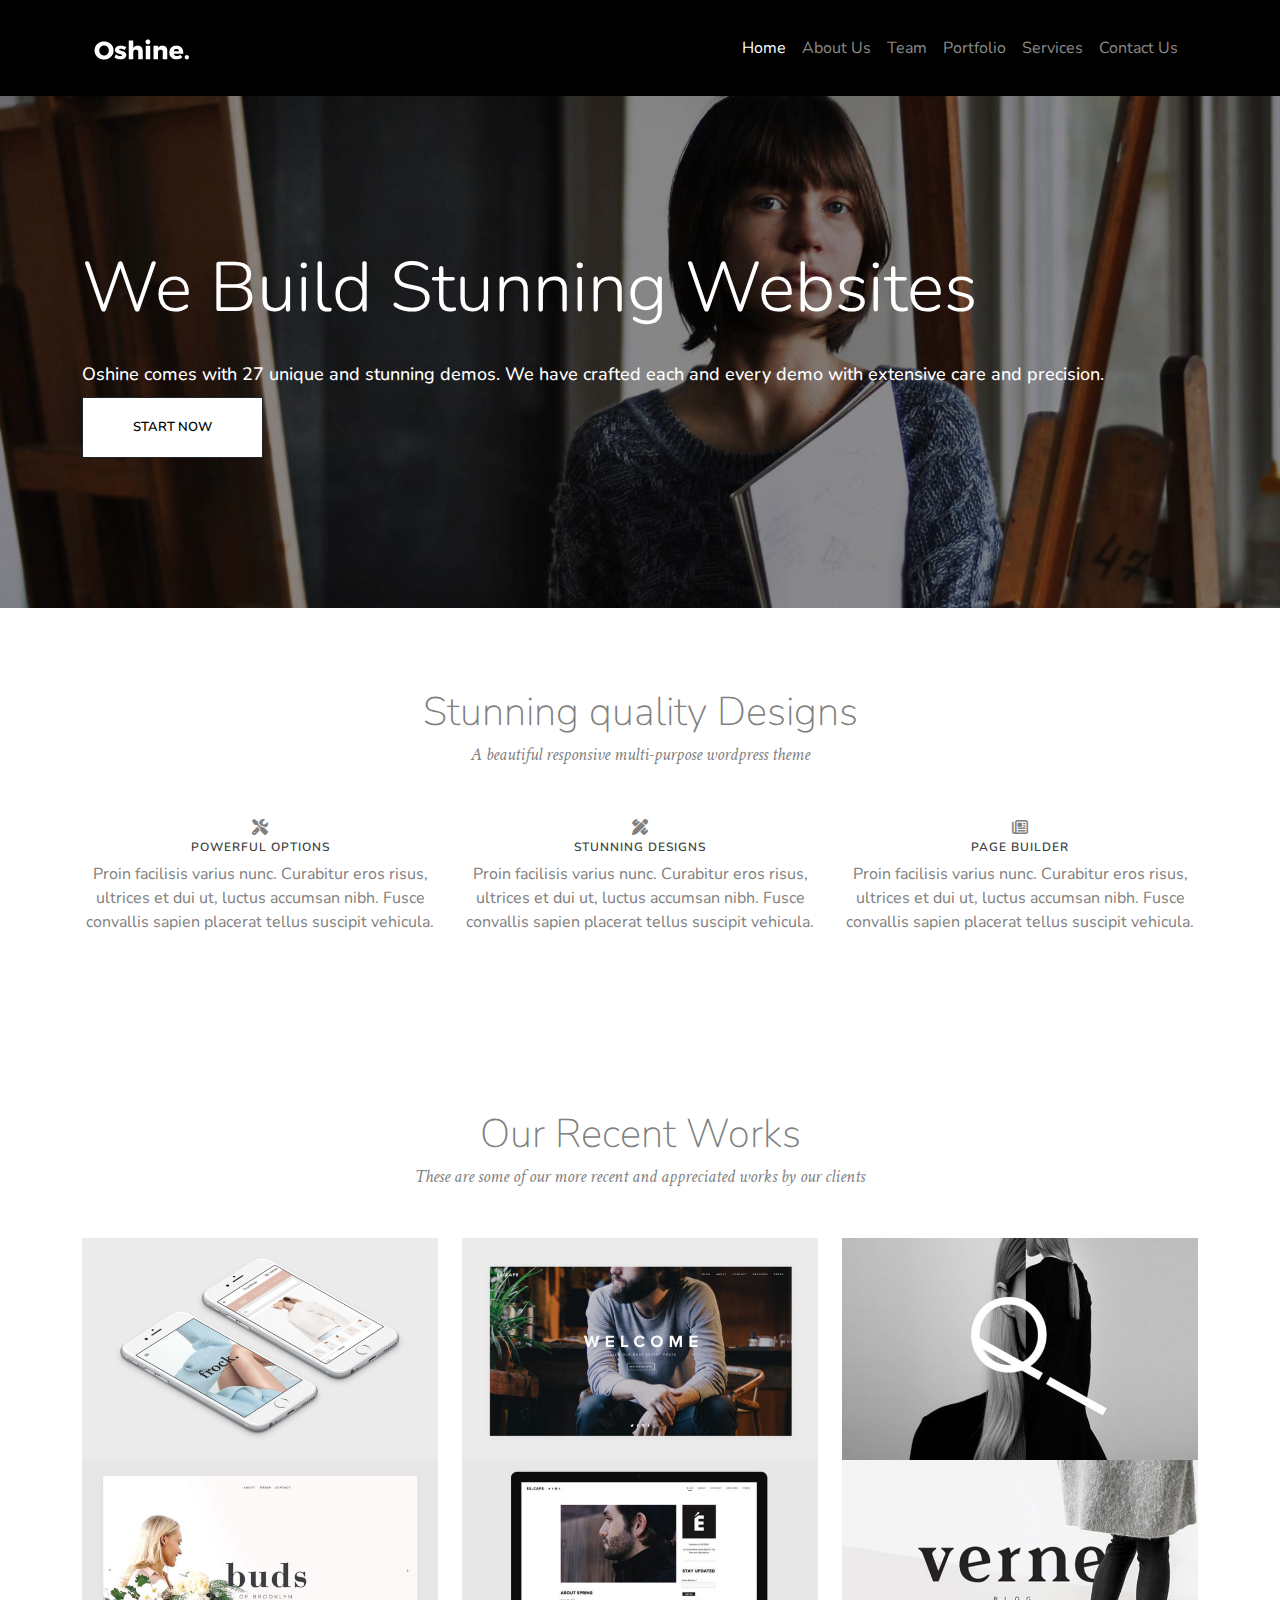
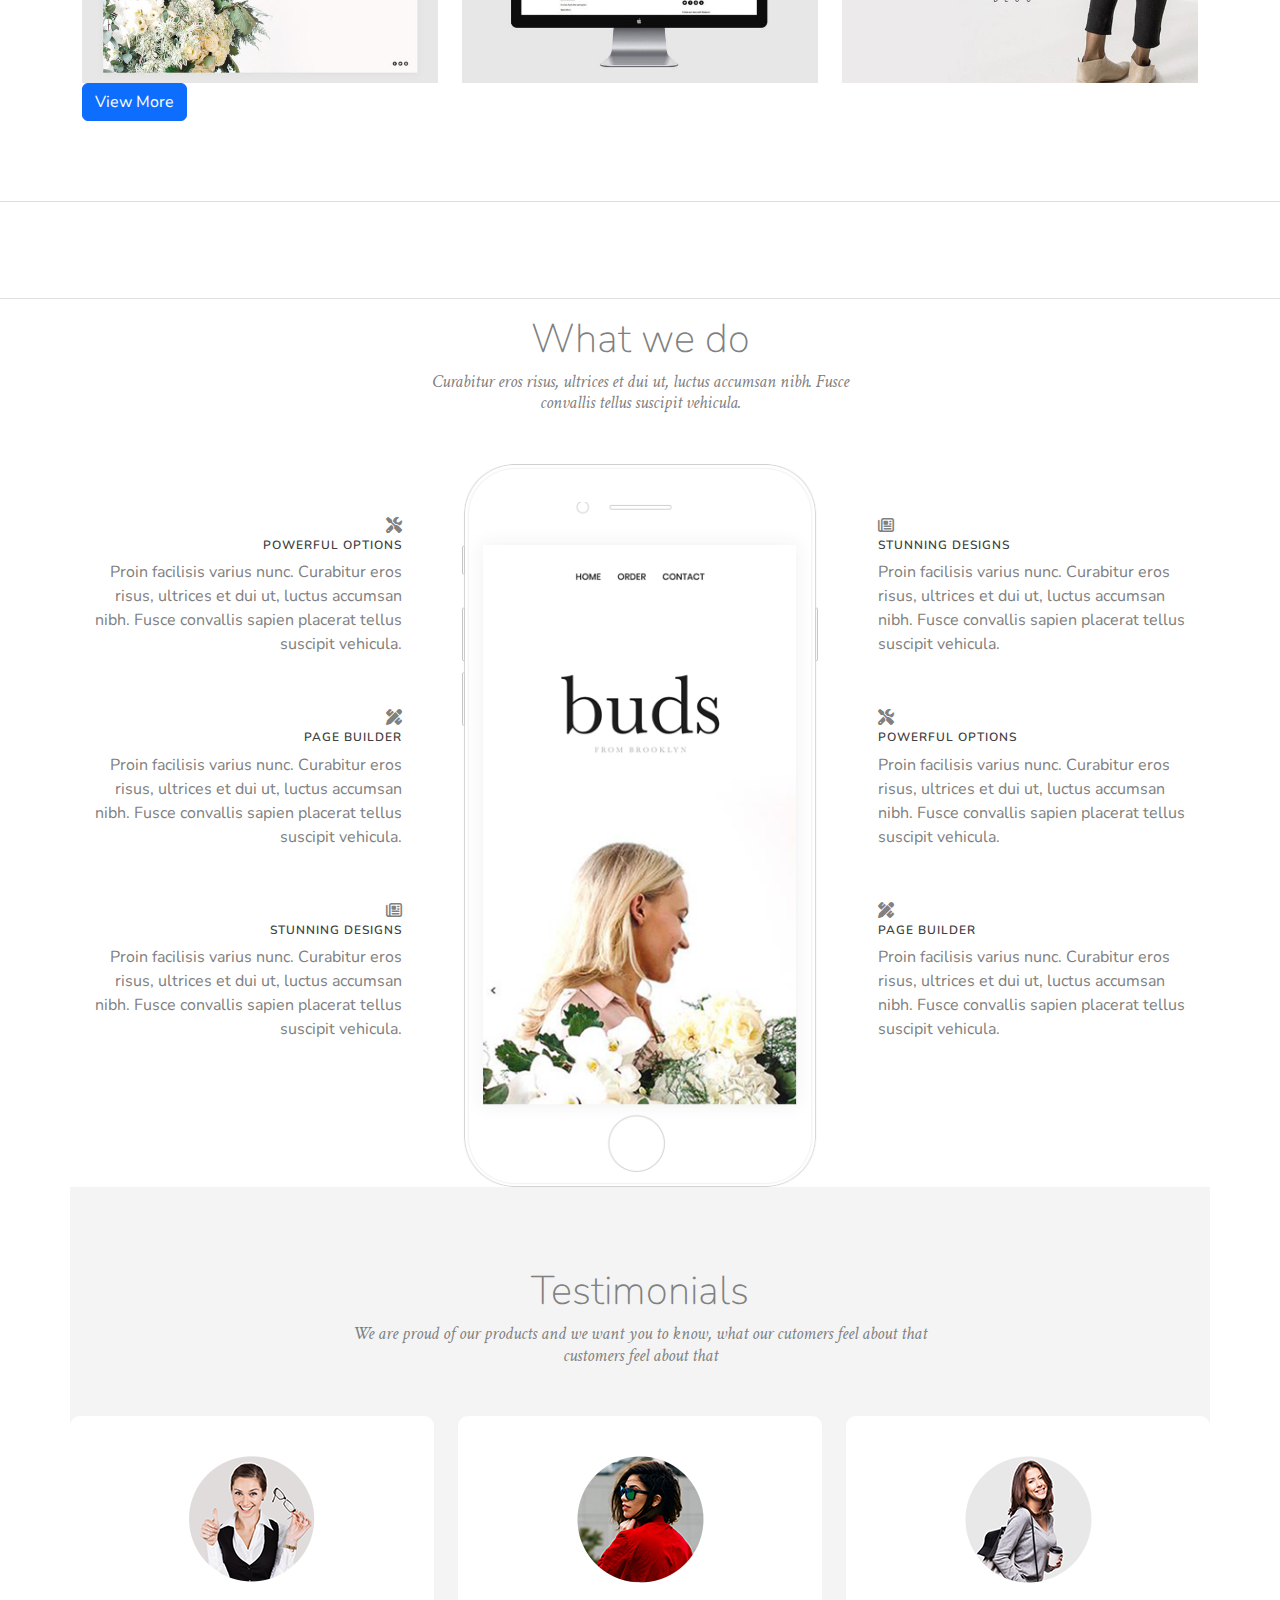
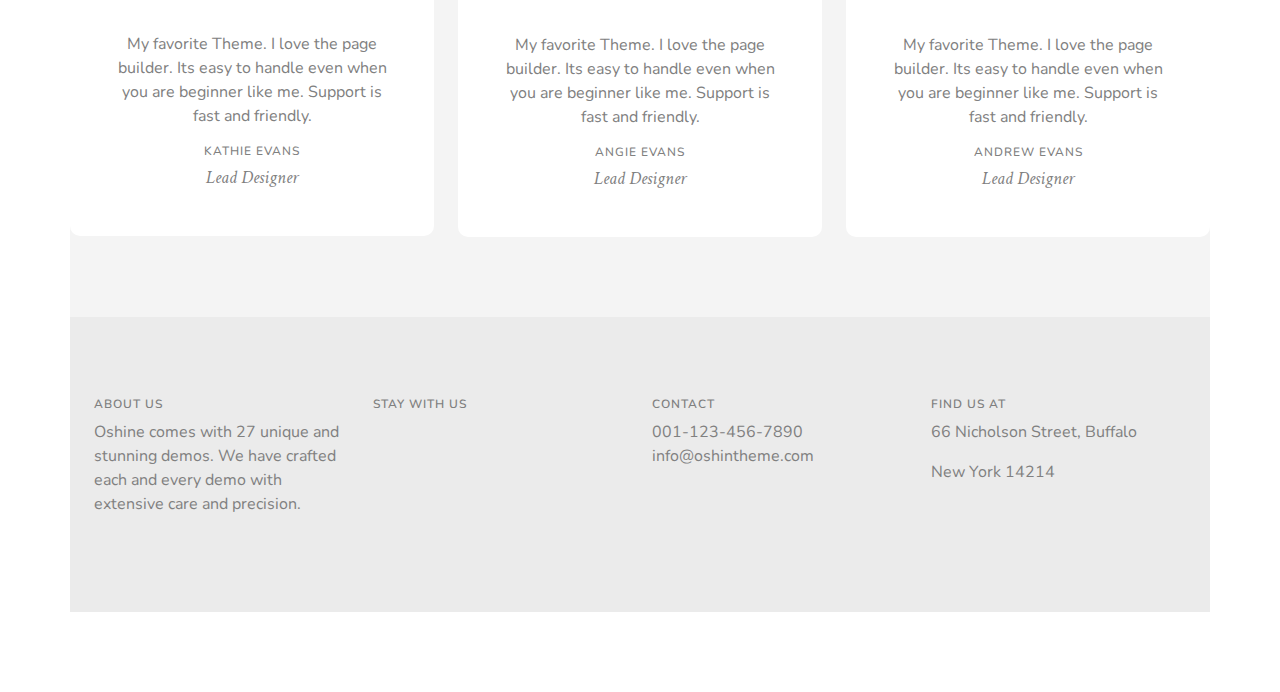
<file: index.html>
<!doctype html>
<html>
<head>
<meta charset="utf-8">
<meta name="viewport" content="width=device-width, initial-scale=1.0">
<title>Home Page - Oshine Web Design Agency</title>
<link href="css/bootstrap.min.css" rel="stylesheet">
<link href="css/bootstrap-custom.css">
<link href="https://cdnjs.cloudflare.com/ajax/libs/font-awesome/6.5.2/css/all.min.css" rel="stylesheet">
<link href="css/style.css" rel="stylesheet">

<meta name="Description" content="sitio web de plantilla HTML para el aprendizaje para creación y desarrollo de páginas web. Encontrá contenido como servicios, equipo de trabajas, ventajas o desventajas.">
<meta name="Keywords" content="web design, plantillas html, aprendizajes de sitios web, crear páginas web, crear páginas web en Honduras, servicios, equipo de trabajo de oshine">	
	
</head>

<body>
	
	<header>
	
    <div class="container">
      <nav class="navbar navbar-expand-lg navbar-dark">
        <div class="container-fluid">
          <a class="navbar-brand" href="#">
            <img src="img/oshine-min-logo-white.png" alt="Logotipo" class="img-fluid">
          </a>
          <button class="navbar-toggler" type="button" data-bs-toggle="collapse" data-bs-target="#navbarSupportedContent" aria-controls="navbarSupportedContent" aria-expanded="false" aria-label="Toggle navigation">
            <span class="navbar-toggler-icon"></span>
          </button>
          <div class="collapse navbar-collapse" id="navbarSupportedContent">
            <ul class="navbar-nav ms-auto mb-2 mb-lg-0">
              <li class="nav-item">
                <a class="nav-link active" aria-current="page" href="index.html">Home</a>
              </li>
              <li class="nav-item">
                <a class="nav-link" href="about-us - Copy.html">About Us</a>
              </li>
              <li class="nav-item">
                <a class="nav-link" href="#">Team</a>
              </li>
              <li class="nav-item">
                <a class="nav-link" href="#">Portfolio</a>
              </li>
              <li class="nav-item">
                <a class="nav-link" href="#">Services</a>
              </li>
              <li class="nav-item">
                <a class="nav-link" href="contact-us.html">Contact Us</a>
              </li>
            </ul>
          </div>
        </div>
      </nav>
    </div>
  </header>
	
	<section id="hero">
		<div class="container">
			<h1>We Build Stunning Websites</h1>
			<h2>Oshine comes with 27 unique and stunning demos. We have crafted each and every demo with extensive care and precision.</h2>
			<a href="#" class="btn btn-dark">Start Now</a>
		</div>
	</section>
	
	
	
	<section id="services" class="padding-section">
		<div class="container">
		
		<h2 class="titulo">Stunning quality Designs</h2>
		<h4 class="subtitulo">A beautiful responsive multi-purpose wordpress theme</h4>
			
		<div class="row">
			<article class="col-lg-4 col-sm-4 col-12">
			<i class="fa-solid fa-screwdriver-wrench"></i>
			<h3>Powerful options</h3>
				<p>Proin facilisis varius nunc. Curabitur eros risus, ultrices et dui ut, luctus accumsan nibh. Fusce convallis sapien placerat tellus suscipit vehicula.</p>
			</article>
			<article class="col-lg-4 col-sm-4 col-12">
			<i class="fa-solid fa-pen-ruler"></i>
				<h3>Stunning Designs</h3>
				<p>Proin facilisis varius nunc. Curabitur eros risus, ultrices et dui ut, luctus accumsan nibh. Fusce convallis sapien placerat tellus suscipit vehicula.</p>
			</article>
			<article class="col-lg-4 col-sm-4 col-12">
			<i class="fa-regular fa-newspaper"></i>
				<h3>Page Builder</h3>
				<p>Proin facilisis varius nunc. Curabitur eros risus, ultrices et dui ut, luctus accumsan nibh. Fusce convallis sapien placerat tellus suscipit vehicula.</p>
			</article>

		</div>
			
	</div>
</section>
	
		
	<section id="works" class="padding-section">
	<div class="container">
		
		<h2 class="titulo">Our Recent Works</h2>
		<h4 class="subtitulo">These are some of our more recent and appreciated works by our clients</h4>
		
		
		<div class="row mt-3">
			<article class="col-lg-4 col-sm-4 col-12">
				<img src="img/work-1.jpg" alt="work" class="img-fluid">
			</article>
			<article class="col-lg-4 col-sm-4 col-12">
				<img src="img/work-2.jpg" alt="work" class="img-fluid">
				
			</article>
			<article class="col-lg-4 col-sm-4 col-12">
				<img src="img/work-3.jpg" alt="work" class="img-fluid">
			</article>
		</div>
	
		<div class="row">
			<article class="col-lg-4 col-sm-4 col-12">
				<img src="img/work-4.jpg" alt="work" class="img-fluid">
			</article>
			<article class="col-lg-4 col-sm-4 col-12">
				<img src="img/work-5.jpg" alt="work" class="img-fluid">
			</article>
			<article class="col-lg-4 col-sm-4 col-12">
				<img src="img/work-6.jpg" alt="work" class="img-fluid">
			</article>
			
		</div>
		
		<div class="text center">
			<a href="#" class="btn btn-primary">View More</a>
		</div>
		
	</div>
</section>
	
	<section id="what" class="padding-section">
		<hr>
	<div class="container">
		<h2 class="titulo">What we do</h2>
		<h4 class="subtitulo">Curabitur eros risus, ultrices et dui ut, luctus accumsan nibh. Fusce <br>convallis tellus suscipit vehicula.</h4>
	
	<div class="row">
		
		<article class="col-lg-4 col-sm-4 col-12 text-end pe-5">
			
			<div class="info-what">
				<i class="fa-solid fa-screwdriver-wrench"></i>
				<h3>Powerful Options</h3>
				<p>Proin facilisis varius nunc. Curabitur eros risus, ultrices et dui ut, luctus accumsan nibh. Fusce convallis sapien placerat tellus suscipit vehicula.</p>
			</div>
			
			<div class="info-what">
				<i class="fa-solid fa-pen-ruler"></i>
				<h3>Page Builder</h3>
				<p>Proin facilisis varius nunc. Curabitur eros risus, ultrices et dui ut, luctus accumsan nibh. Fusce convallis sapien placerat tellus suscipit vehicula.</p>
			</div>
			
			<div class="info-what">
				<i class="fa-regular fa-newspaper"></i>
				<h3>Stunning Designs</h3>
				<p>Proin facilisis varius nunc. Curabitur eros risus, ultrices et dui ut, luctus accumsan nibh. Fusce convallis sapien placerat tellus suscipit vehicula.</p>
			</div>
			
			</article>
			
			<article class="col-lg-4 col-sm-4 col-12">
				<img src="img/iphone-mockup.png" alt="mockup" class="img-fluid">
		</article>
		
		<article class="col-lg-4 col-sm-4 col-12 ps-5">
		<div class="info-what">
			<i class="fa-regular fa-newspaper"></i>
				<h3>Stunning Designs</h3>
				<p>Proin facilisis varius nunc. Curabitur eros risus, ultrices et dui ut, luctus accumsan nibh. Fusce convallis sapien placerat tellus suscipit vehicula.</p>	
			</div>
			
			<div class="info-what">
				<i class="fa-solid fa-screwdriver-wrench"></i>
				<h3>Powerful Options</h3>
				<p>Proin facilisis varius nunc. Curabitur eros risus, ultrices et dui ut, luctus accumsan nibh. Fusce convallis sapien placerat tellus suscipit vehicula.</p>
			</div>
			
			<div class="info-what">
				<i class="fa-solid fa-pen-ruler"></i>
				<h3>Page Builder</h3>
				<p>Proin facilisis varius nunc. Curabitur eros risus, ultrices et dui ut, luctus accumsan nibh. Fusce convallis sapien placerat tellus suscipit vehicula.</p>
			</div>
		</article>
		
		<section id="testimonials" class="padding-section">
		<h2 class="titulo">Testimonials</h2>
		<h4 class="subtitulo">We are proud of our products and we want you to know, what our cutomers feel about that <br> customers feel about that</h4>
		
		<div class="row">
			
			<article class="col-lg-4 col-sm-12">
				<div class="testimonio">
					<img src="img/team-4.png" alt="team" class="img-fluid">
				<p>My favorite Theme. I love the page builder. Its easy to handle even when you are beginner like me. Support is fast and friendly. </p>
				<h3>Kathie Evans</h3>
				<h4>Lead Designer</h4>
				</div>	
			</article>
			
			<article class="col-lg-4 col-sm-12">
				<div class="testimonio">
					<img src="img/team-5.png" alt="team" class="img-fluid">
				<p>My favorite Theme. I love the page builder. Its easy to handle even when you are beginner like me. Support is fast and friendly. </p>
				<h3>Angie Evans</h3>
				<h4>Lead Designer</h4>
				</div>
			</article>
			
			<article class="col-lg-4 col-sm-12">
				<div class="testimonio">
					<img src="img/team-1.png" alt="team" class="img-fluid">
				<p>My favorite Theme. I love the page builder. Its easy to handle even when you are beginner like me. Support is fast and friendly. </p>
				<h3>Andrew Evans</h3>
				<h4>Lead Designer</h4>
				</div>	
				
			</article>
		
			</div>
		</section>
		
		
		
		<footer>
			<div class="container">
				
				<div class="row">
				
				<article class="col-lg-3 col-sm-6 col-12">
					<h4>About Us</h4>
					<p>Oshine comes with 27 unique and stunning demos. We have crafted each and every demo with extensive care and precision.</p>
				</article>
					
				<article class="col-lg-3 col-sm-6 col-12">
					<h4>Stay With Us</h4>
					
				</article>
					
				<article class="col-lg-3 col-sm-6 col-12">
					<h4>Contact</h4>
					<p>001-123-456-7890<br>info@oshintheme.com</p>
				</article>
					
				<article class="col-lg-3 col-sm-6 col-12">
					<h4>Find us at</h4>	
					<p>66 Nicholson Street, Buffalo</p>
					<p>New York 14214</p>
				</article>
					
				</div>
				
			</div>
		</footer>
		
		
	
	
	
	
	
	
	
	
	
	
	
	
	
	
	
	
	
	
	
	
<script src="js/jquery.min.js"></script>
<script src="js/bootstrap.min.js"></script>

		
		
<!-- Google tag (gtag.js) -->
<script async src="https://www.googletagmanager.com/gtag/js?id=G-HXD2DL9729"></script>
<script>
  window.dataLayer = window.dataLayer || [];
  function gtag(){dataLayer.push(arguments);}
  gtag('js', new Date());

  gtag('config', 'G-HXD2DL9729');
</script>
	
	
	
	

	</body>
</html>
</file>
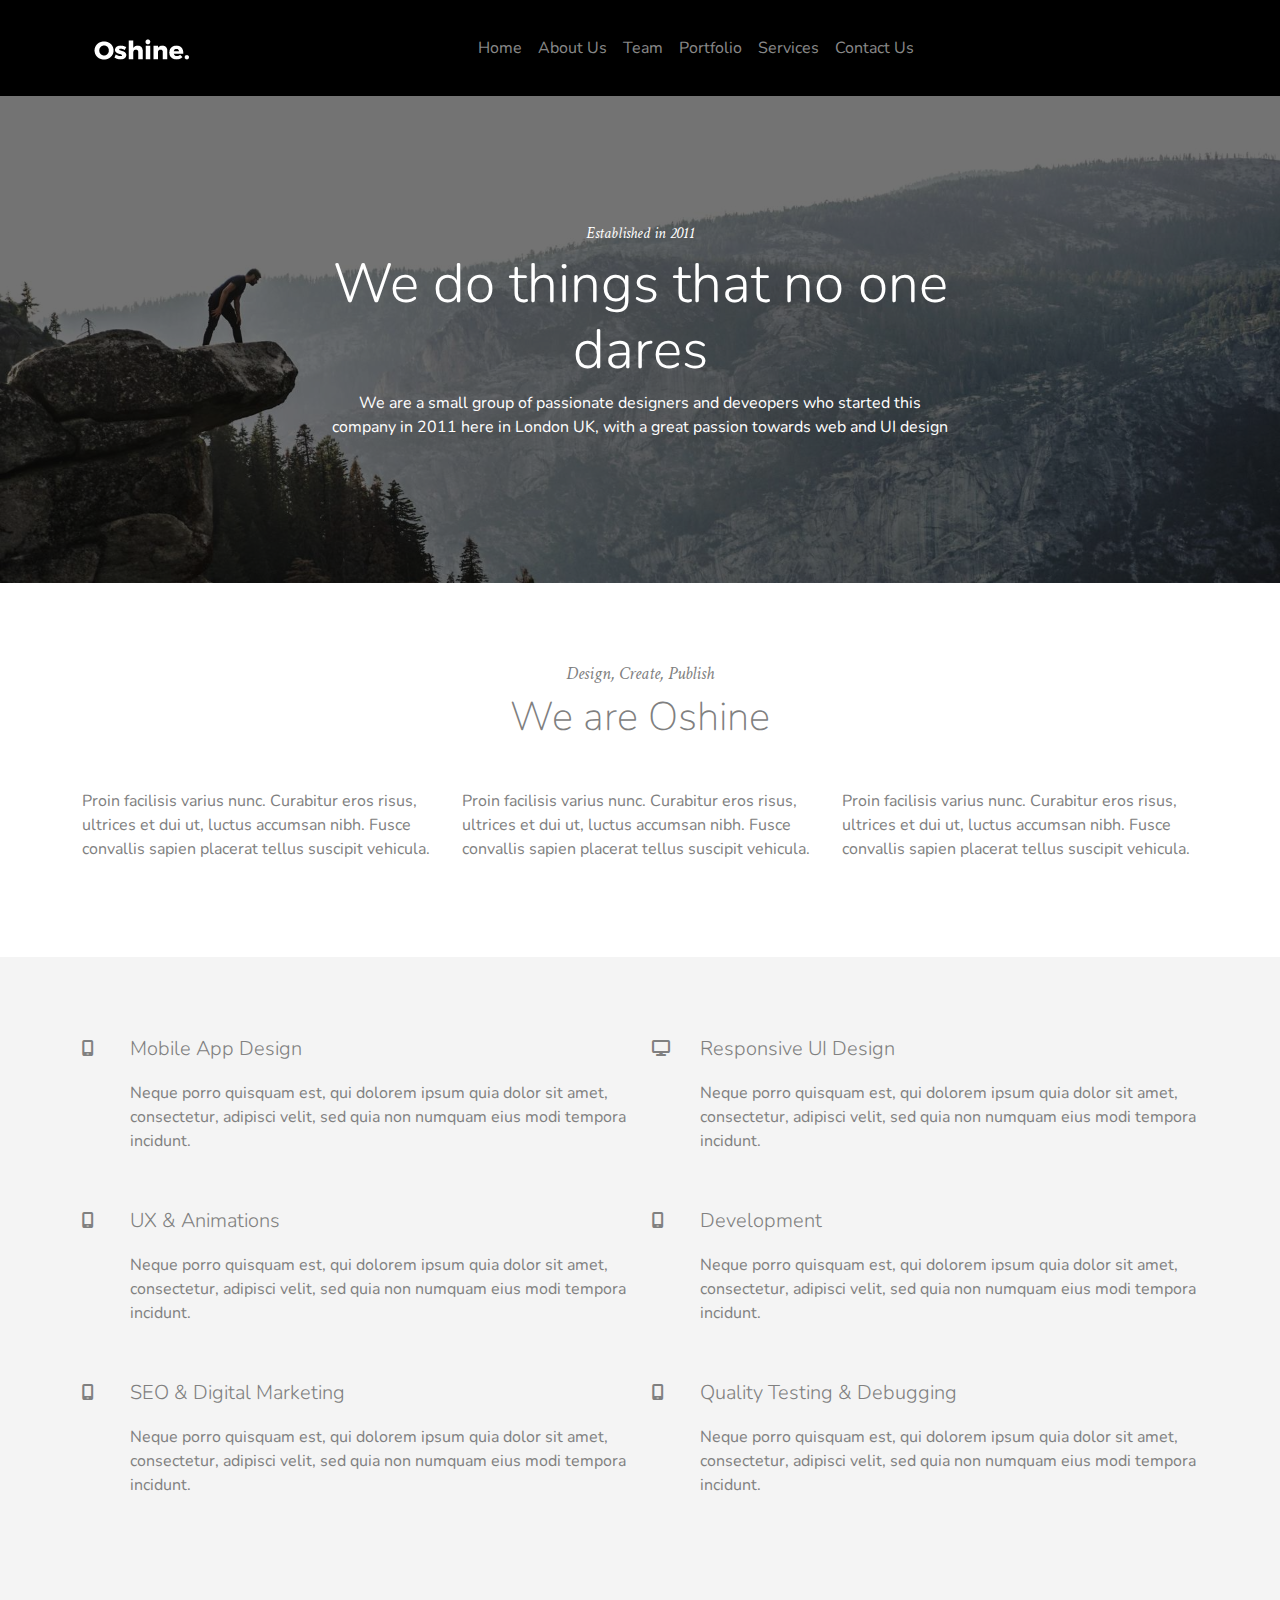
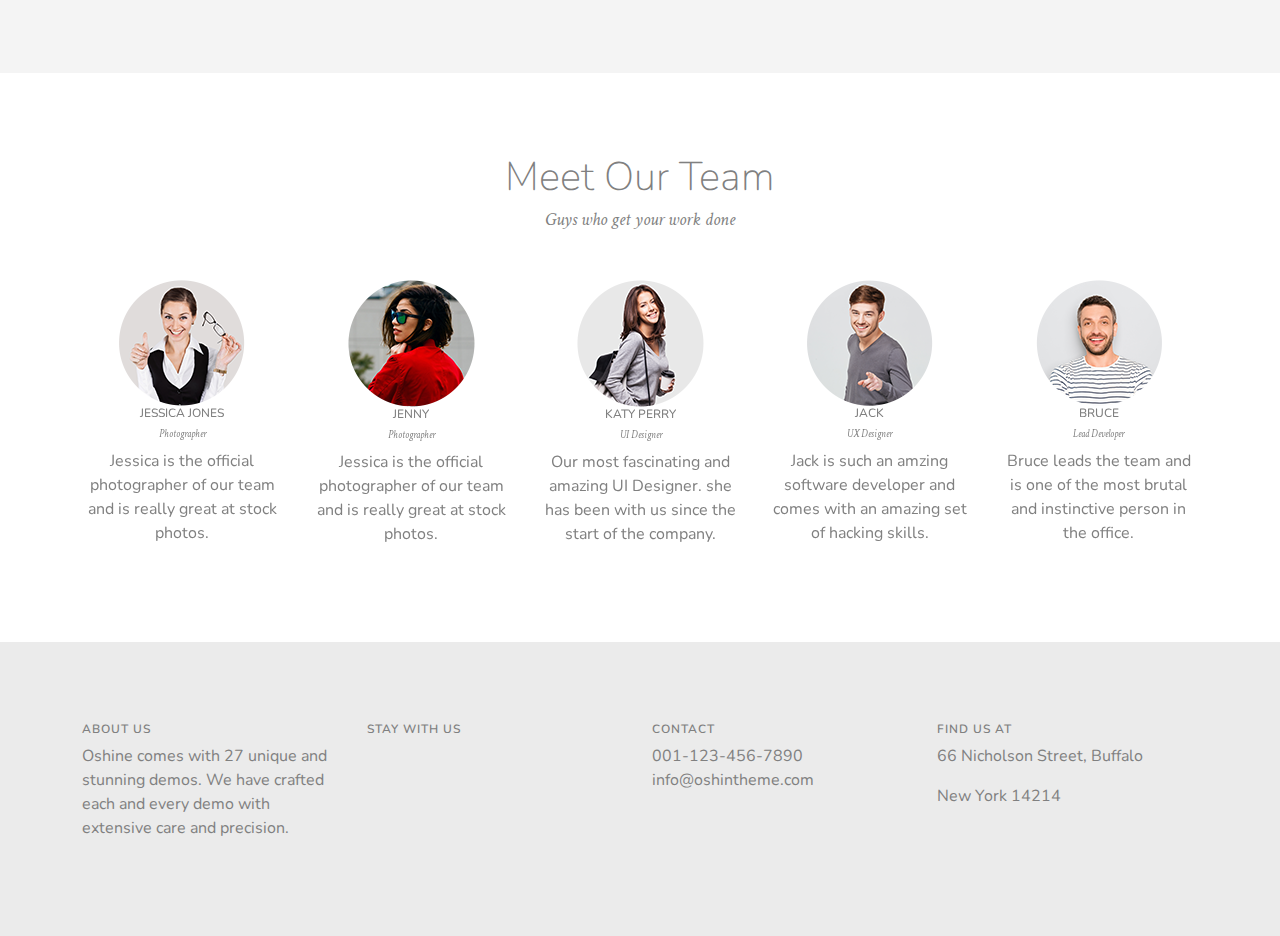
<file: about-us - Copy.html>
<!doctype html>
<html>
<head>
<meta charset="utf-8">
<meta name="viewport" content="width=device-width, initial-scale=1.0">
<title>About Us - Oshine Web Design Agency</title>
<link href="css/bootstrap.min.css" rel="stylesheet">
<link href="css/bootstrap-custom.css">
<link href="https://cdnjs.cloudflare.com/ajax/libs/font-awesome/6.5.2/css/all.min.css" rel="stylesheet">
<link href="css/owl.carousel.min.css" rel="stylesheet">
<link href="css/style.css" rel="stylesheet">
	
	
	
<meta name="Description" content="sitio web de plantilla HTML para el aprendizaje para creación y desarrollo de páginas web. Encontrá contenido como servicios, equipo de trabajas, ventajas o desventajas.">	
<meta name="Keywords" content="web design, plantillas html, aprendizajes de sitios web, crear páginas web, crear páginas web en Honduras, servicios, equipo de trabajo de oshine">		

</head>

<body>
	
	
	<header>
	
    <div class="container">
      <nav class="navbar navbar-expand-lg navbar-dark">
        <div class="container-fluid">
          <a class="navbar-brand" href="#">
            <img src="img/oshine-min-logo-white.png" alt="Logotipo" class="img-fluid">
          </a>
          <button class="navbar-toggler" type="button" data-bs-toggle="collapse" data-bs-target="#navbarSupportedContent" aria-controls="navbarSupportedContent" aria-expanded="false" aria-label="Toggle navigation">
            <span class="navbar-toggler-icon"></span>
          </button>
          <div class="collapse navbar-collapse" id="navbar">
            <ul class="navbar-nav mx-auto">
              <li class="nav-item">
                <a class="nav-link" href="index.html">Home</a>
              </li>
              <li class="nav-item active">
                <a class="nav-link" href="about-us - Copy.html">About Us</a>
              </li>
              <li class="nav-item">
                <a class="nav-link" href="#">Team</a>
              </li>
              <li class="nav-item">
                <a class="nav-link" href="#">Portfolio</a>
              </li>
              <li class="nav-item">
                <a class="nav-link" href="#">Services</a>
              </li>
              <li class="nav-item">
                <a class="nav-link" href="contact-us.html">Contact Us</a>
              </li>
            </ul>
          </div>
        </div>
      </nav>
    </div>
  </header>
	
	<section id="hero-page" class="fondo-about">
		<div class="container">
			
			<h3>Established in 2011</h3>
			<h1>We do things that no one dares</h1>
			<p>We are a small group of passionate designers and deveopers who started this company in 2011 here in London UK, with a great passion towards web and UI design</p>
		</div>
	</section>
	
	<section id="welcome" class="padding-section">
		<div class="container">
		
		<h4 class="subtitulo mb-2">Design, Create, Publish</h4>
		<h2 class="titulo mb-5">We are Oshine</h2>
			
		<div class="row">
			<article class="col-lg-4 col-sm-4 col-12">
				<p>Proin facilisis varius nunc. Curabitur eros risus, ultrices et dui ut, luctus accumsan nibh. Fusce convallis sapien placerat tellus suscipit vehicula.</p>
			</article>
			<article class="col-lg-4 col-sm-4 col-12">
				<p>Proin facilisis varius nunc. Curabitur eros risus, ultrices et dui ut, luctus accumsan nibh. Fusce convallis sapien placerat tellus suscipit vehicula.</p>
			</article>
			<article class="col-lg-4 col-sm-4 col-12">
				<p>Proin facilisis varius nunc. Curabitur eros risus, ultrices et dui ut, luctus accumsan nibh. Fusce convallis sapien placerat tellus suscipit vehicula.</p>
			</article>

		</div>
			
	</div>
</section>
	
	<section id="services-about" class="padding-section bg-gris">
		<div class="container">
		
			<div class="row">
				
			<article class="col-lg-6 col-sm-6 col-12">
				<div class="row">
					<article class="col-lg-1 col-sm-2 col-3">
						<i class="fa-solid fa-mobile-screen"></i>
					</article>
					<article class="col-lg-11 col-sm-10 col-9">
						<h3>Mobile App Design</h3>
						<p>Neque porro quisquam est, qui dolorem ipsum quia dolor sit amet, consectetur, adipisci velit, sed quia non numquam eius modi tempora incidunt.</p>
					</article>
				</div>
				
				<div class="row">
					<article class="col-lg-1 col-sm-2 col-3">
						<i class="fa-solid fa-mobile-screen"></i>
					</article>
					<article class="col-lg-11 col-sm-10 col-9">
						<h3>UX & Animations</h3>
						<p>Neque porro quisquam est, qui dolorem ipsum quia dolor sit amet, consectetur, adipisci velit, sed quia non numquam eius modi tempora incidunt.</p>
					</article>
				</div>

				<div class="row">
					<article class="col-lg-1 col-sm-2 col-3">
						<i class="fa-solid fa-mobile-screen"></i>
					</article>
					<article class="col-lg-11 col-sm-10 col-9">
					<h3>SEO & Digital Marketing</h3>
					<p>Neque porro quisquam est, qui dolorem ipsum quia dolor sit amet, consectetur, adipisci velit, sed quia non numquam eius modi tempora incidunt.</p>
					</article>
				</div>
			</article>
			
			<article class="col-lg-6 col-sm-6 col-12">
			<div class="row">
					<article class="col-lg-1 col-sm-2 col-3">
						<i class="fa-solid fa-display"></i>
					</article>
					<article class="col-lg-11 col-sm-10 col-9">
					<h3>Responsive UI Design</h3>
					<p>Neque porro quisquam est, qui dolorem ipsum quia dolor sit amet, consectetur, adipisci velit, sed quia non numquam eius modi tempora incidunt.</p>
					</article>
				</div>	
				
				<div class="row">
					<article class="col-lg-1 col-sm-2 col-3">
					<i class="fa-solid fa-mobile-screen"></i>
					</article>
					<article class="col-lg-11 col-sm-10 col-9">
					<h3>Development</h3>
					<p>Neque porro quisquam est, qui dolorem ipsum quia dolor sit amet, consectetur, adipisci velit, sed quia non numquam eius modi tempora incidunt.</p>
					</article>
				</div>
				
				<div class="row">
					<article class="col-lg-1 col-sm-2 col-3">
					<i class="fa-solid fa-mobile-screen"></i>
					</article>
					<article class="col-lg-11 col-sm-10 col-9">
					<h3>Quality Testing & Debugging</h3>
					<p>Neque porro quisquam est, qui dolorem ipsum quia dolor sit amet, consectetur, adipisci velit, sed quia non numquam eius modi tempora incidunt.</p>
					</article>
				</div>
				</article>
			</div>
			
		</div>
	</section>
	
	<section id="team" class="padding-section">
		<div class="container">
		<h2 class="titulo">Meet Our Team</h2>
		<h3 class="subtitulo">Guys who get your work done</h3>
			
		<div class="owl-carousel">
			
			<article>
				<img src="img/team-1.png" alt="team" class="img-fluid">
				<h4>Katy Perry</h4>
				<h5>UI Designer</h5>
				<p>Our most fascinating and amazing UI Designer. she has been with us since the start of the company.</p>
			</article>
			
			<article>
				<img src="img/team-2.png" alt="team" class="img-fluid">
				<h4>Jack</h4>
				<h5>UX Designer</h5>
				<p>Jack is such an amzing software developer and comes with an amazing set of hacking skills.</p>
			</article>
			
			<article>
				<img src="img/team-3.png" alt="team" class="img-fluid">
				<h4>Bruce</h4>
				<h5>Lead Developer</h5>
				<p>Bruce leads the team and is one of the most brutal and instinctive person in the office.</p>
			</article>
			
			<article>
				<img src="img/team-4.png" alt="team" class="img-fluid">
				<h4>Jessica Jones</h4>
				<h5>Photographer</h5>
				<p>Jessica is the official photographer of our team and is really great at stock photos.</p>
			</article>
			
			<article>
				<img src="img/team-5.png" alt="team" class="img-fluid">
				<h4>Jenny</h4>
				<h5>Photographer</h5>
				<p>Jessica is the official photographer of our team and is really great at stock photos.</p>
			</article>
			</div>
		</div>
	</section>
	
	
	
	
	
	
	
	
	
	
	
	
	
	
	
	
	
	
	<footer>
			<div class="container">
				
				<div class="row">
				
				<article class="col-lg-3 col-sm-6 col-12">
					<h4>About Us</h4>
					<p>Oshine comes with 27 unique and stunning demos. We have crafted each and every demo with extensive care and precision.</p>
				</article>
					
				<article class="col-lg-3 col-sm-6 col-12">
					<h4>Stay With Us</h4>
					
				</article>
					
				<article class="col-lg-3 col-sm-6 col-12">
					<h4>Contact</h4>
					<p>001-123-456-7890<br>info@oshintheme.com</p>
				</article>
					
				<article class="col-lg-3 col-sm-6 col-12">
					<h4>Find us at</h4>	
					<p>66 Nicholson Street, Buffalo</p>
					<p>New York 14214</p>
				</article>
					
				</div>
				
			</div>
		</footer>
	
	
	
	
	
	
	
	
	
	<script src="js/jquery.min.js"></script>
<script src="js/bootstrap.min.js"></script>
<script src="js/owl.carousel.min.js"></script>	
<script>
	
	$(document).ready(function(){
		
		$(".owl-carousel").owlCarousel({
                items: 1,
                loop: true,
                autoplay: true,
                smartSpeed: 800,
                margin: 30,
                center: true,
                dots: true,
                responsive: {
                    0: {
                        items: 1
                    },
                    480: {
                        items: 3
                    },
                    992: {
                        items: 5
                    }
                }
            });
  
	
	
	
	
});	
	
</script>
	
	
<!-- Google tag (gtag.js) -->
<script async src="https://www.googletagmanager.com/gtag/js?id=G-HXD2DL9729"></script>
<script>
  window.dataLayer = window.dataLayer || [];
  function gtag(){dataLayer.push(arguments);}
  gtag('js', new Date());

  gtag('config', 'G-HXD2DL9729');
</script>
	
	
</body>
</html>
</file>
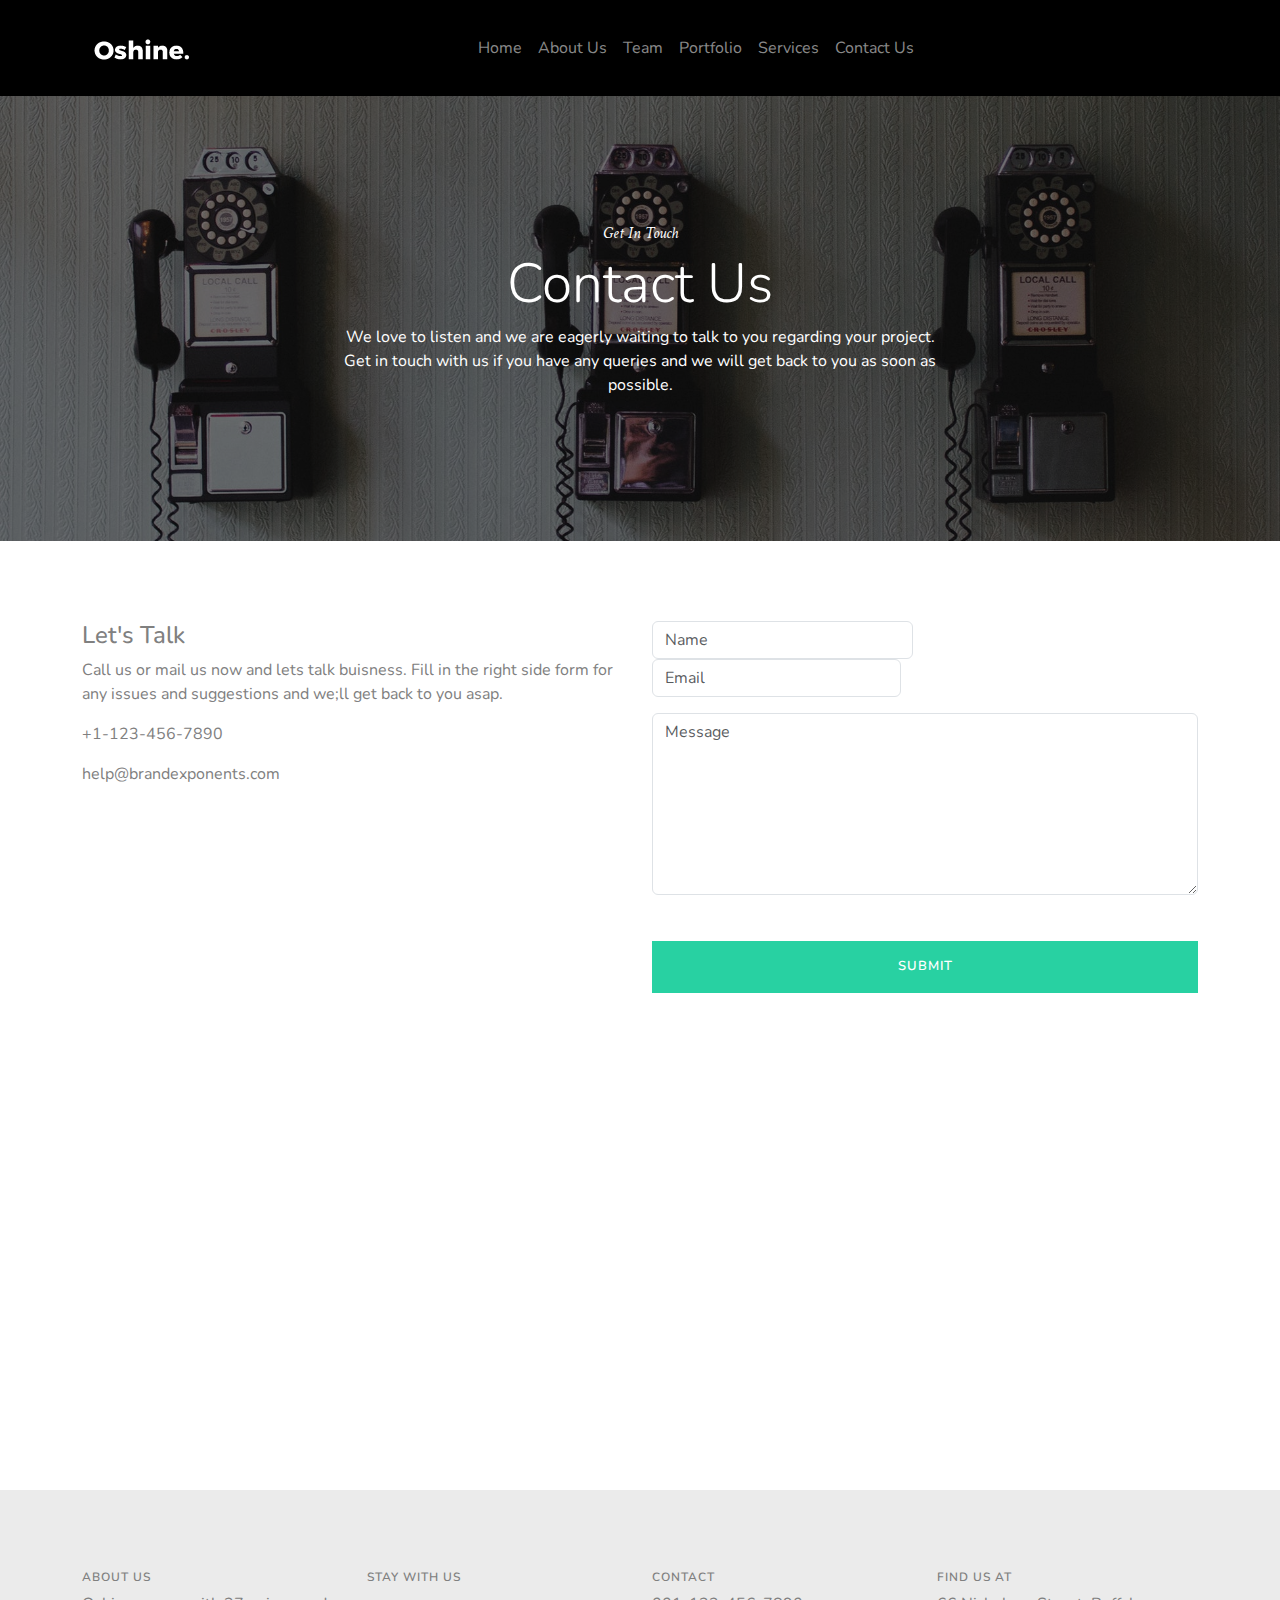
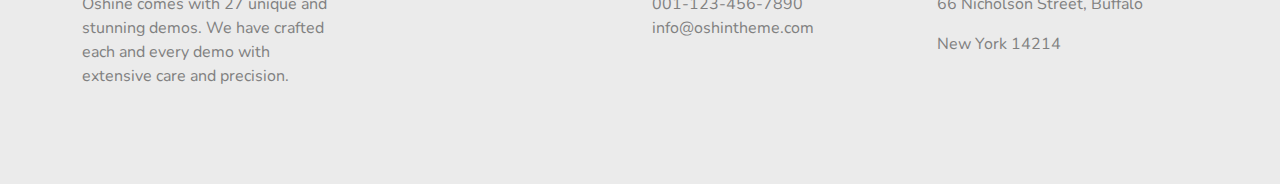
<file: contact-us.html>
<!doctype html>
<html>
<head>
<meta charset="utf-8">
<meta name="viewport" content="width=device-width, initial-scale=1.0">
<title>Contact Us - Oshine Web Design Agency</title>
<link href="css/bootstrap.min.css" rel="stylesheet">
<link href="css/bootstrap-custom.css">
<link href="https://cdnjs.cloudflare.com/ajax/libs/font-awesome/6.5.2/css/all.min.css" rel="stylesheet">
<link href="css/style.css" rel="stylesheet">
	
	
	
<meta name="Description" content="sitio web de plantilla HTML para el aprendizaje para creación y desarrollo de páginas web. Encontrá contenido como servicios, equipo de trabajas, ventajas o desventajas.">	
<meta name="Keywords" content="web design, plantillas html, aprendizajes de sitios web, crear páginas web, crear páginas web en Honduras, servicios, equipo de trabajo de oshine">	
	
	
</head>

<body>
	
	
	<header>
	
    <div class="container">
      <nav class="navbar navbar-expand-lg navbar-dark">
        <div class="container-fluid">
          <a class="navbar-brand" href="#">
            <img src="img/oshine-min-logo-white.png" alt="Logotipo" class="img-fluid">
          </a>
          <button class="navbar-toggler" type="button" data-bs-toggle="collapse" data-bs-target="#navbarSupportedContent" aria-controls="navbarSupportedContent" aria-expanded="false" aria-label="Toggle navigation">
            <span class="navbar-toggler-icon"></span>
          </button>
          <div class="collapse navbar-collapse" id="navbar">
            <ul class="navbar-nav mx-auto">
              <li class="nav-item">
                <a class="nav-link" href="index.html">Home</a>
              </li>
              <li class="nav-item">
                <a class="nav-link" href="about-us - Copy.html">About Us</a>
              </li>
              <li class="nav-item">
                <a class="nav-link" href="#">Team</a>
              </li>
              <li class="nav-item">
                <a class="nav-link" href="#">Portfolio</a>
              </li>
              <li class="nav-item">
                <a class="nav-link" href="#">Services</a>
              </li>
              <li class="nav-item active">
                <a class="nav-link" href="contact-us.html">Contact Us</a>
              </li>
            </ul>
          </div>
        </div>
      </nav>
    </div>
  </header>
	
	<section id="hero-page" class="fondo-contact">
		<div class="container">
			
			<h3>Get In Touch</h3>
			<h1>Contact Us</h1>
			<p>We love to listen and we are eagerly waiting to talk to you regarding your project. Get in touch with us if you have any queries and we will get back to you as soon as possible.</p>
		</div>
	</section>
	
	
	<section id="contact-form" class="padding-section">
	<div class="container">
		
		<div class="row">
		<article class="col-lg-6 col-sm-6 col-12">
			<h4>Let's Talk</h4>
			<p>Call us or mail us now and lets talk buisness. Fill in the right side form for any issues and suggestions and we;ll get back to you asap.</p>
			<p>+1-123-456-7890</p><p>help@brandexponents.com</p>
			</article>
			<article class="col-lg-6 col-sm-6 col-12">
			
				<form action="" method="post">
					
					<div class="row">
						<article class="col-lg-6 col-sm-6 col-12">
							<input type="text" name="nombre" class="form-control" placeholder="Name" required>
						</article>
						
						<div class="row">
						<article class="col-lg-6 col-sm-6 col-12">
							<input type="email" name="correo" class="form-control" placeholder="Email" required>
						</article>
					</div>
					
					<div class="mt-3">				
						<textarea name="message" class="form-control" placeholder="Message" rows="7" maxlength="100" required></textarea></div>
					<div class="mt-3">
						<button type="submit" class="btn btn-view-more w-100">Submit</button>	
					</div>
					</div>
				</form>
					
			</article>
		</div>
			
	</div>
	</section>
		
	<section id="contact-map" class="padding-section">
	<div class="container">
		<iframe src="https://www.google.com/maps/embed?pb=!1m18!1m12!1m3!1d3869.855653991905!2d-87.18623630000002!3d14.085696999999998!2m3!1f0!2f0!3f0!3m2!1i1024!2i768!4f13.1!3m3!1m2!1s0x8f6fa2d4915e97ef%3A0x57af63058677bee9!2sTorre%20Metr%C3%B3polis!5e0!3m2!1ses-419!2shn!4v1732757806643!5m2!1ses-419!2shn" width="100%" height="250" style="border:0;" allowfullscreen="" loading="lazy" referrerpolicy="no-referrer-when-downgrade"></iframe>
		</div>	
	</section>
	
	
	
	
	
	
	
	
	
	
	
	
	
	
	
	
	<footer>
			<div class="container">
				
				<div class="row">
				
				<article class="col-lg-3 col-sm-6 col-12">
					<h4>About Us</h4>
					<p>Oshine comes with 27 unique and stunning demos. We have crafted each and every demo with extensive care and precision.</p>
				</article>
					
				<article class="col-lg-3 col-sm-6 col-12">
					<h4>Stay With Us</h4>
					
				</article>
					
				<article class="col-lg-3 col-sm-6 col-12">
					<h4>Contact</h4>
					<p>001-123-456-7890<br>info@oshintheme.com</p>
				</article>
					
				<article class="col-lg-3 col-sm-6 col-12">
					<h4>Find us at</h4>	
					<p>66 Nicholson Street, Buffalo</p>
					<p>New York 14214</p>
				</article>
					
				</div>
				
			</div>
		</footer>
	
	
	
	
	
	
	
	
	
	<script src="js/jquery.min.js"></script>
<script src="js/bootstrap.min.js"></script>

	
	
	
<script async src="https://www.googletagmanager.com/gtag/js?id=G-HXD2DL9729"></script>
<script>
  window.dataLayer = window.dataLayer || [];
  function gtag(){dataLayer.push(arguments);}
  gtag('js', new Date());

  gtag('config', 'G-HXD2DL9729');
</script>	
	
	
	
</body>
</html>
</file>
<file: css/style.css>
@import url('https://fonts.googleapis.com/css2?family=Crimson+Text:ital,wght@0,400;0,600;0,700;1,400;1,600;1,700&family=Nunito:ital,wght@0,200..1000;1,200..1000&display=swap');

@font-face{
	font-family: 'Crimson Bold';
	src: url("../fonts/CrimsonText-Bold.ttf") format('truetype');
}

:root{
	--color-azul:#2293D7;
	--color-contenido:#808080;
	--color-titulos:#22222;
	--color-susbtitulos:#757575;
	--fondo-gris:#f4f4f4;
	--fondo-verde:#28d1a2;
	--fondo-header:#000;
	--fondo-negro:#000;
	--color-negro2: #404040;
	--fondo-footer: #ebebeb;
}

body{
	font-family: "Nunito", sans-serif;
	font-size: 16px;
	color: var(--color-contenido);
}
header{
	padding: 20px 0px;
	background-color: #000000;
}
#hero{
	background-image: url("../img/hero-home.jpg");
	background-size: cover;
	background-position: center;
	padding: 150px 0;
	color: #FFFFFF;
	background-blend-mode: multiply;
	background-color:rgba(0,0,0,0.45);
}

#hero h1{
	font-size: 70px;
	font-weight: 300;
	margin-bottom: 30px;
}

#hero h2{
	font-size: 18px;
	line-height: 1.6;
}

#hero .btn-dark{
	background-color: #FFFFFF;
	color: #000000;
	padding: 20px 50px;
	border-radius: 0;
	text-transform: uppercase;
	font-size: 13px;
	font-weight: 600;
}

#services{
	background-color: var (--fondo-gris);
	text-align: center;
}

.padding-section{
	padding: 80px 0;
}
.titulo{
	color: var(--color-titulos);
	font-weight: 200;
	text-align: center;
	font-size: 40px;
}
.subtitulo{
	color: var(--color-subtitulos);
	font-family: "Crimson text", serif;
	font-weight: 500;
	font-size: 18px;
	font-style: italic;
	text-align: center;
	margin-bottom: 50px;
}
#services h3,
.info-what h3{
	color: var(--color-negro2);
	font-size: 12px;
	text-transform: uppercase;
	font-weight: 600;
	letter-spacing: 1px;
}
.row-margin{
	margin-top: 20px;
}

.btn-view-more{
	background-color:var(--fondo-verde);
	color: #fff;
	font-weight: 600;
	letter-spacing: 1px;
	text-transform: uppercase;
	font-size: 13px;
	padding: 15px 30px;
	border-radius: 0;
	margin-top: 30px;
}

#services i
.info-what i{
	color: var(--color-verde);
	font-size: 40px;
	margin-bottom: 30px;
}

#what{
	border-top: 1px solid #ddd;
	
}
.info-what{
	margin-top: 50px;
}

#testimonials{
	background-color: var(--fondo-gris);
	text-align: center;
}

.testimonio{
	background-color: #fff;
	padding: 40px;
	border-radius: 10px;
}

.testimonio h3{
	text-transform: uppercase;
	font-size: 12px;
	color: var(--color-titulos);
	letter-spacing: 1px;
}

.testimonio h4{
	font-style: italic;
	font-size: 18px;
	font-family: 'Crimson Text';
}

.testimonio p{
	margin-top: 50px;
	border-bottom: 30px;
}

footer{
	background-color: var(--fondo-footer);
	padding: 80px 0;
}

footer h4{
	text-transform: uppercase;
	font-size: 12px;
	color: var(--color-titulos);
	letter-spacing: 1px;
	font-weight: 600;
}

#hero-page{
	padding: 10% 25%;
	text-align: center;
	color: #fff;
	background-color: rgba(0,0,0,0.55);
	background-blend-mode: multiply;
}

#hero-page h3{
	font-family: 'Crimson Text';
	font-style: italic;
	font-size: 16px;
}

#hero-page h1{
	font-size: 55px;
	font-weight: 300;
}

.fondo-contact{
	background-image: url("../img/bg-contact.jpeg");
	background-position: center;
	background-size: cover;
}

.fondo-about{
	background-image: url("../img/hero-about.jpg");
		background-position: center;
	background-size: cover;
}
.bg-gris{
	background-color: var(--fondo-gris);
}

#services-about-i{
	color: var(--color-verde);
	font-size: 20px;
}

#services-about h3{
	font-size: 20px;
	color: var(--color-titulos);
	font-weight: 300;
	margin-bottom: 20px;
}
#services-about .row{
	margin-bottom: 40px;
}
#why .subtitulo{
	text-align: left;
}
#why .titulo{
	text-align: left;
}
#team{
	text-align: center;
}
#team h4{
	font-size: 12px;
	text-transform: uppercase;
	color: var()
}
#team h5{
	font-style: italic;
	font-family: 'Crimson Text';
	font-size: 10px;
}

.owl-carousel .owl-item img{
	width: inherit;
	margin: auto;
}
.owl-carousel .owl-dots {
    text-align: center;
}
.owl-carousel .owl-dot {
    height: 11px;
    width: 11px;
    border: 2px solid #a49fba !important;
    border-radius: 50%;
    margin: 35px 6px;
}
.owl-carousel .owl-dot.active {
    background-color: var(--color-verde);
    border: 0 !important;
}
</file>
